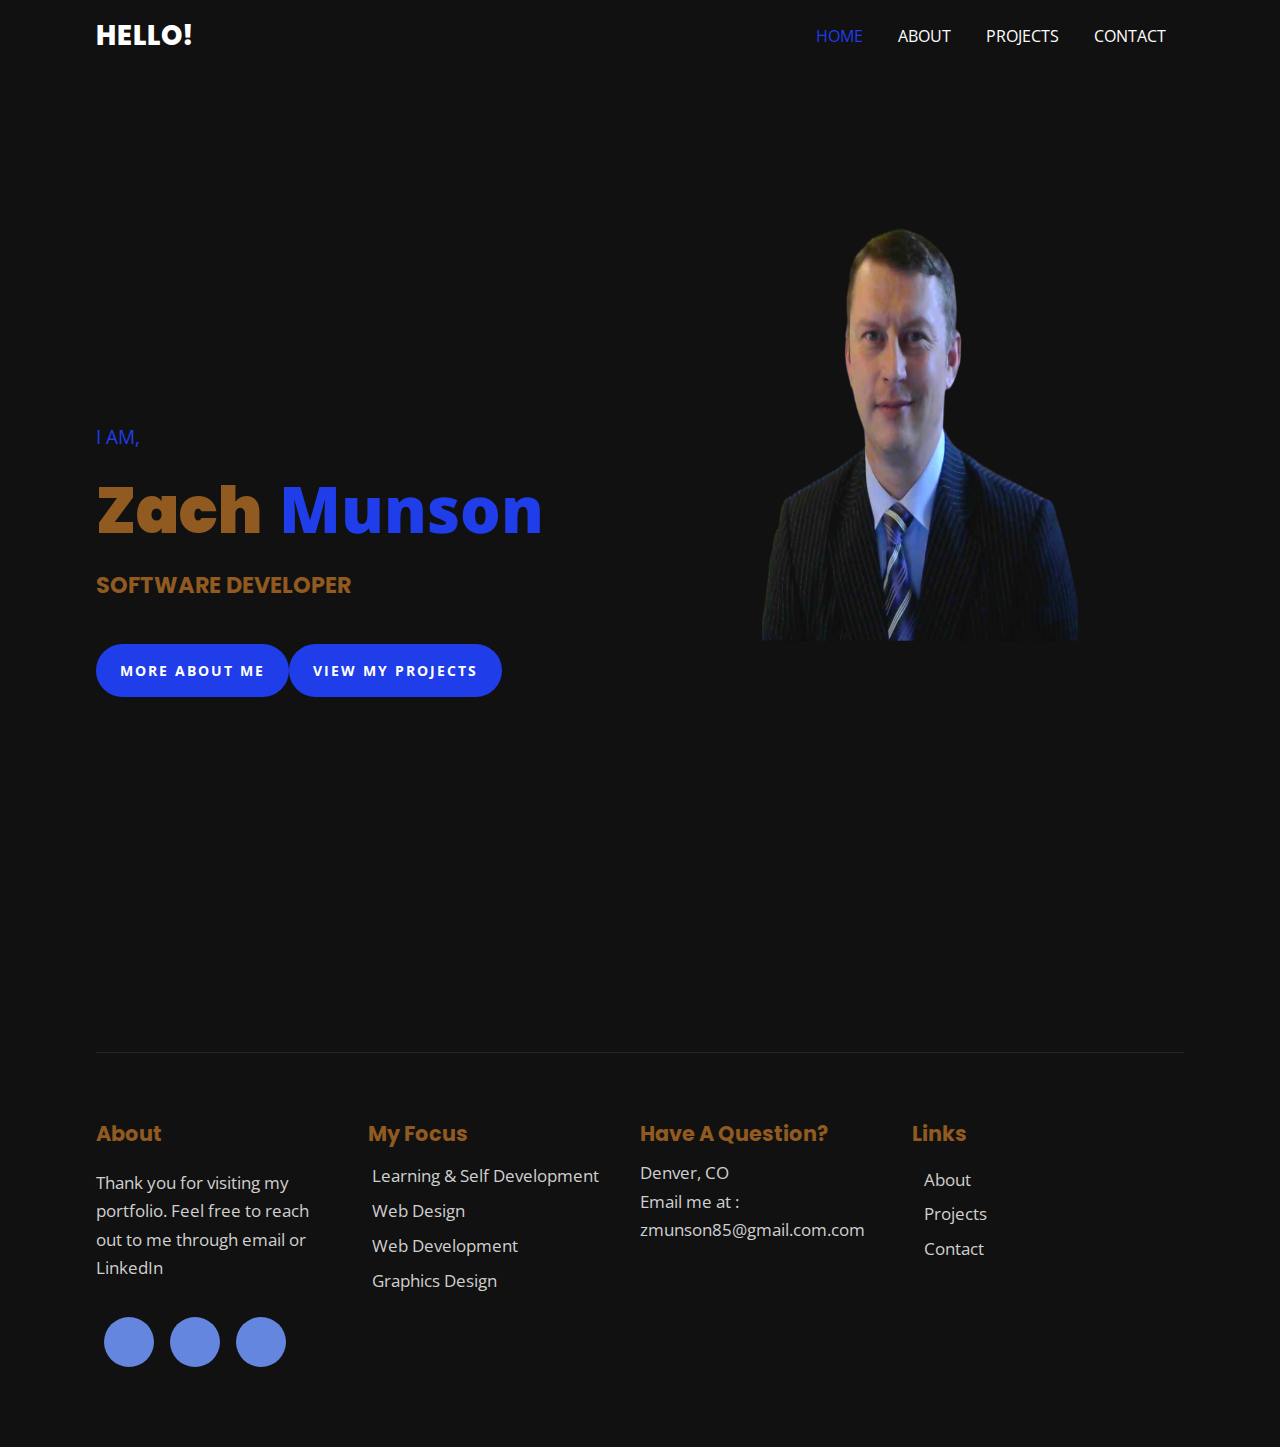
<file: index.html>
<!DOCTYPE html>
<html lang="eng">

<head>
    <meta charset="utf-8">
    <meta http-equiv="X-UA-Compatible" content="IE=edge">
    <title>Zachary Munson_ Portfolio</title>
    <meta name="description" content="">
    <meta name="viewport" content="width=device-width, initial-scale=1">

    <link rel="stylesheet" href="static/css/utility.css">

    <link rel="stylesheet" href="static/css/styles.css">

    <link rel="stylesheet" href="https://cdnjs.cloudflare.com/ajax/libs/font-awesome/5.15.1/css/all.min.css"
        integrity="sha512-+4zCK9k+qNFUR5X+cKL9EIR+ZOhtIloNl9GIKS57V1MyNsYpYcUrUeQc9vNfzsWfV28IaLL3i96P9sdNyeRssA=="
        crossorigin="anonymous" />

    <link
        href="https://fonts.googleapis.com/css2?family=Open+Sans:wght@300;400;600;700;800&family=Poppins:wght@200;300;400;500;600;700;800;900&display=swap"
        rel="stylesheet">
</head>

<body>

    <nav class="navbar">
        <div class="container">
            <div class="brand-and-toggler">
                <a href="index.html" class="navbar-brand">Hello!</a>
                <button type="button" class="navbar-toggler" id="navbar-toggler">
                    <span>
                        <i class="fas fas fa-bars"></i>
                    </span>
                </button>
            </div>

            <div class="navbar-collapse">
                <ul class="navbar-nav">
                    <li class="nav-item nav-active">
                        <a href="/index.html" class="nav-link">home</a>
                    </li>
                    <li class="nav-item">
                        <a href="/about.html" class="nav-link">about</a>
                    </li>
                    <li class="nav-item">
                        <a href="/projects.html" class="nav-link">projects</a>
                    </li>

                    <li class="nav-item">
                        <a href="/contact.html" class="nav-link">contact</a>
                    </li>
                </ul>
            </div>
        </div>
    </nav>

    <section class="home container">
        <div class="row">
            <div class="row-left">
                <h3 style="margin-top: 2%;">I am,</h3>
                <h1>Zach<span> Munson</span></h1>
                <h2>Software Developer</h2>
                <div class="home-pg-btn">
                    <a href="/about.html" class="btn">more about me</a>
                    <a href="/projects.html" class="btn">View My Projects</a>

                </div>
            </div>

            <div class="row-right">
                <div class="img-border">
                    <div class="img-container">
                        <img style="margin-left:20%;" src="static/image/MyProfilePic.png" alt="my photo">
                    </div>
                </div>
            </div>
        </div>
    </section>

    <footer class="footer container">
        <div class="row">
            <div class="col">
                <h3 class="footer-title">about</h3>
                <p class="text">Thank you for visiting my portfolio. Feel free to reach out to me through email or
                    LinkedIn</p>
                <div class="social-links">
                    <a href="https://github.com/zmunson85"><i class="fab fab fa-github"></i></a>
                    <a href="https://www.linkedin.com/in/zachary-munson-a085aa49/"><i
                            class="fab fab fa-linkedin"></i></a>
                    <a href="mailto: zmunson85@gmail.com"><i class="fab fab fab fa-google"></i></a>
                </div>
            </div>

            <div class="col">
                <h3 class="footer-title">My Focus</h3>
                <div class="footer-links">
                    <a href="#" class="text">
                        <i class="fas fas fas fa-code"></i>
                        Learning & Self Development
                    </a>
                    <a href="#" class="text">
                        <i class="fas fas fas fa-code"></i>
                        web design
                    </a>
                    <a href="#" class="text">
                        <i class="fas fas fa-head-side-virus"></i>
                        web development
                    </a>
                    <a href="#" class="text">
                        <i class="fas fas fa-photo-video"></i>
                        graphics design
                    </a>
                </div>

            </div>

            <div class="col">
                <h3 class="footer-title">have a question?</h3>
                <div>
                    <span>
                        <i class="fas fa-map-marker-alt"></i>
                    </span>
                    <span class="text">Denver, CO</span>
                </div>
                <div>
                    <span>
                        <i class="fas fa-envelope"></i>
                    </span>
                    <span class="text">Email me at : zmunson85@gmail.com.com</span>
                </div>
            </div>
            <div class="col">
                <h3 class="footer-title">links</h3>
                <div class="footer-links">
                    <a href="about.html" class="text">
                        <i class="fas fa-long-arrow-alt-right"></i>
                        about
                    </a>
                    <a href="/projects.html" class="text">
                        <i class="fas fa-long-arrow-alt-right"></i>
                        projects
                    </a>
                    <a href="/contact.html" class="text">
                        <i class="fas fa-long-arrow-alt-right"></i>
                        contact
                    </a>
                </div>
            </div>
    </footer>

    <script src="script.js"></script>
</body>

</html>
</file>
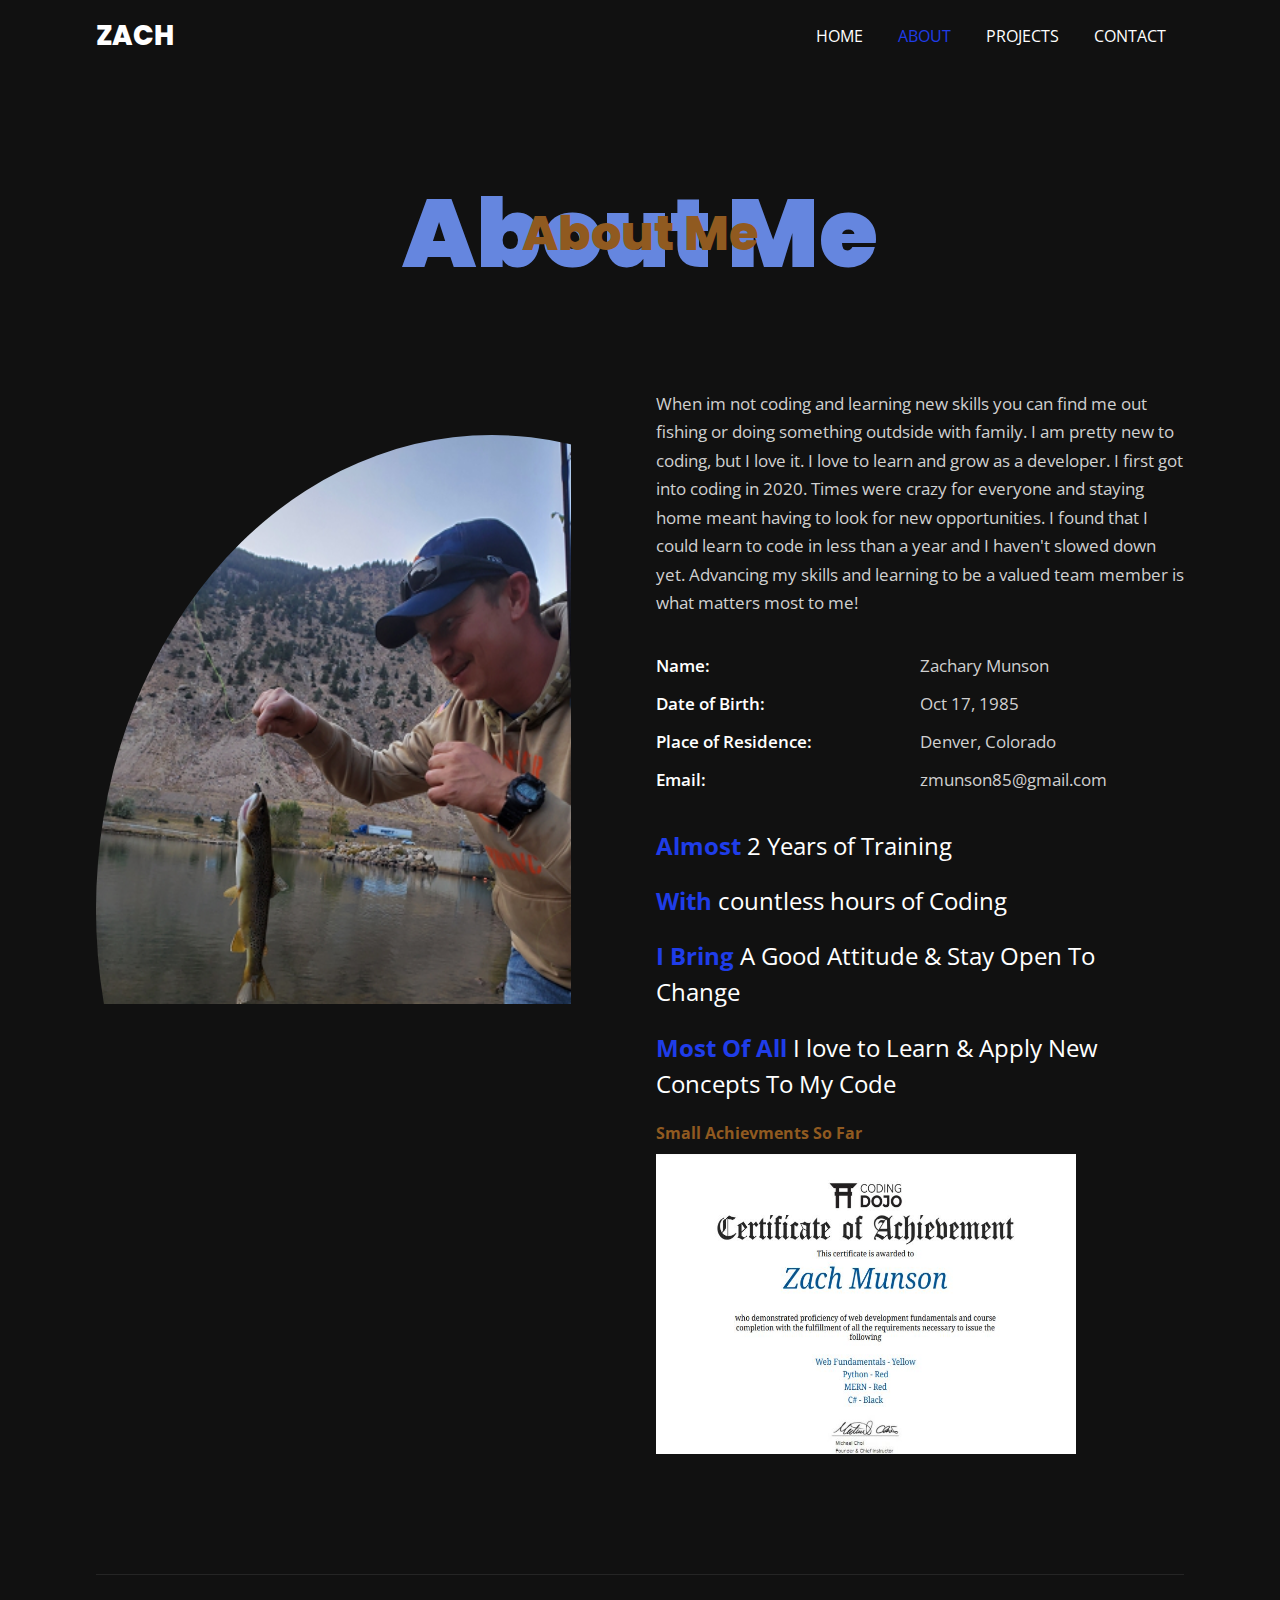
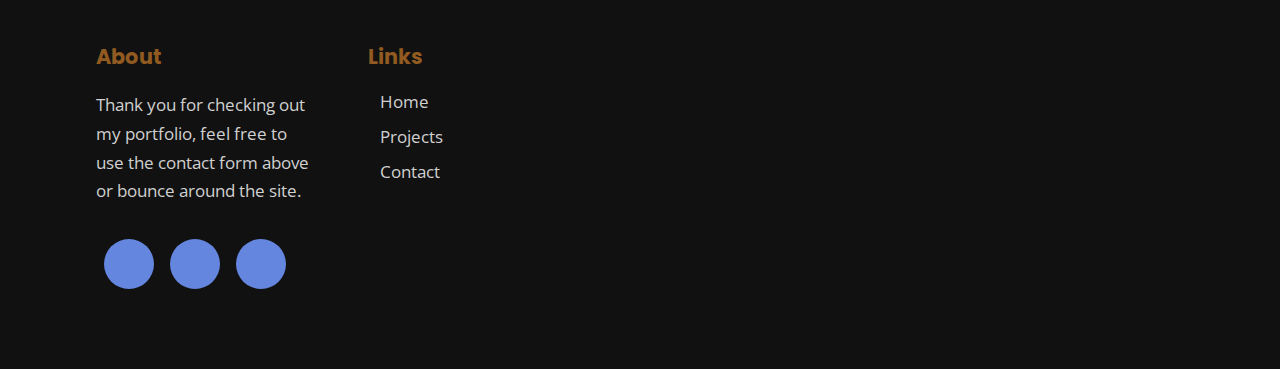
<file: about.html>
<!DOCTYPE html>
<html lang="eng">

<head>
    <meta charset="utf-8">
    <meta http-equiv="X-UA-Compatible" content="IE=edge">
    <title>About</title>
    <meta name="description" content="">
    <meta name="viewport" content="width=device-width, initial-scale=1">

    <link rel="stylesheet" href="static/css/utility.css">

    <link rel="stylesheet" href="static/css/styles.css">

    <link rel="stylesheet" href="https://cdnjs.cloudflare.com/ajax/libs/font-awesome/5.15.1/css/all.min.css"
        integrity="sha512-+4zCK9k+qNFUR5X+cKL9EIR+ZOhtIloNl9GIKS57V1MyNsYpYcUrUeQc9vNfzsWfV28IaLL3i96P9sdNyeRssA=="
        crossorigin="anonymous" />

    <link
        href="https://fonts.googleapis.com/css2?family=Open+Sans:wght@300;400;600;700;800&family=Poppins:wght@200;300;400;500;600;700;800;900&display=swap"
        rel="stylesheet">
</head>

<body>

    <nav class="navbar">
        <div class="container">
            <div class="brand-and-toggler">
                <a href="index.html" class="navbar-brand">Zach</a>
                <button type="button" class="navbar-toggler" id="navbar-toggler">
                    <span>
                        <i class="fas fa-bars"></i>
                    </span>
                </button>
            </div>

            <div class="navbar-collapse">
                <ul class="navbar-nav">
                    <li class="nav-item">
                        <a href="/index.html" class="nav-link">home</a>
                    </li>
                    <li class="nav-item nav-active">
                        <a href="about.html" class="nav-link">about</a>
                    </li>
                    <li class="nav-item">
                        <a href="projects.html" class="nav-link">projects</a>
                    </li>
                    <li class="nav-item">
                        <a href="contact.html" class="nav-link">contact</a>
                    </li>
                </ul>
            </div>
        </div>
    </nav>
    <section class="about container">
        <div class="title">
            <h2>about me</h2>
            <div>
                <h2>about me</h2>
            </div>
        </div>

        <div class="row">
            <div class="row-left">
                <img src="static/image/fishing.png" alt="about photo">
            </div>

            <div class="row-right">
                <p class="text">When im not coding and learning new skills you can find me out fishing or doing
                    something outdside with family. I am pretty new to coding, but I love it. I love to learn and grow
                    as a
                    developer. I first got into coding in
                    2020. Times were crazy for everyone and staying home meant having to look for new opportunities. I
                    found that I could
                    learn to code in less than a year and I haven't slowed down yet. Advancing my skills and learning to
                    be a valued team
                    member is what matters most to me!</p>
                <div class="about-content">
                    <ul>
                        <li class="text">
                            <span>Name: </span>
                            <span>Zachary Munson</span>
                        </li>
                        <li class="text">
                            <span>Date of Birth: </span>
                            <span>Oct 17, 1985</span>
                        </li>
                        <li class="text">
                            <span>Place of Residence: </span>
                            <span>Denver, Colorado</span>
                        </li>
                        <li class="text">
                            <span>Email: </span>
                            <span>zmunson85@gmail.com</span>
                        </li>
                    </ul>
                </div>

                <h3>Almost <span>2 Years of Training</span></h3>
                <h3>With <span>countless hours of Coding</span></h3>
                <h3>I Bring<span> A Good Attitude & Stay Open To Change</span></h3>
                <h3>Most Of All <span>I love to Learn & Apply New Concepts To My Code</span></h3>
                <div>
                    <H4>Small Achievments So Far</H4>
                    <img style="height: 300px; width: 420px;" src="static/image/dojocert.png">

                </div>

            </div>
        </div>
    </section>
    <footer class="footer container">
        <div class="row">
            <div class="col">
                <h3 class="footer-title">about</h3>
                <p class="text">Thank you for checking out my portfolio, feel free to use the contact form above or
                    bounce
                    around the site.</p>
                <div class="social-links">
                    <a href="https://github.com/zmunson85"><i class="fab fab fa-github"></i></a>
                    <a href="https://www.linkedin.com/in/zachary-munson-a085aa49/"><i
                            class="fab fab fa-linkedin"></i></a>
                    <a href="mailto: zmunson85@gmail.com"><i class="fab fab fab fa-google"></i></a>
                </div>
            </div>

            <div class="col">
                <h3 class="footer-title">links</h3>
                <div class="footer-links">
                    <a href="/index.html" class="text">
                        <i class="fas fa-long-arrow-alt-right"></i>
                        home
                    </a>
                    <a href="/projects.html" class="text">
                        <i class="fas fa-long-arrow-alt-right"></i>
                        projects
                    </a>
                    <a href="/contact.html" class="text">
                        <i class="fas fa-long-arrow-alt-right"></i>
                        contact
                    </a>
                </div>
            </div>
    </footer>
    <script src="script.js"></script>
</body>

</html>
</file>
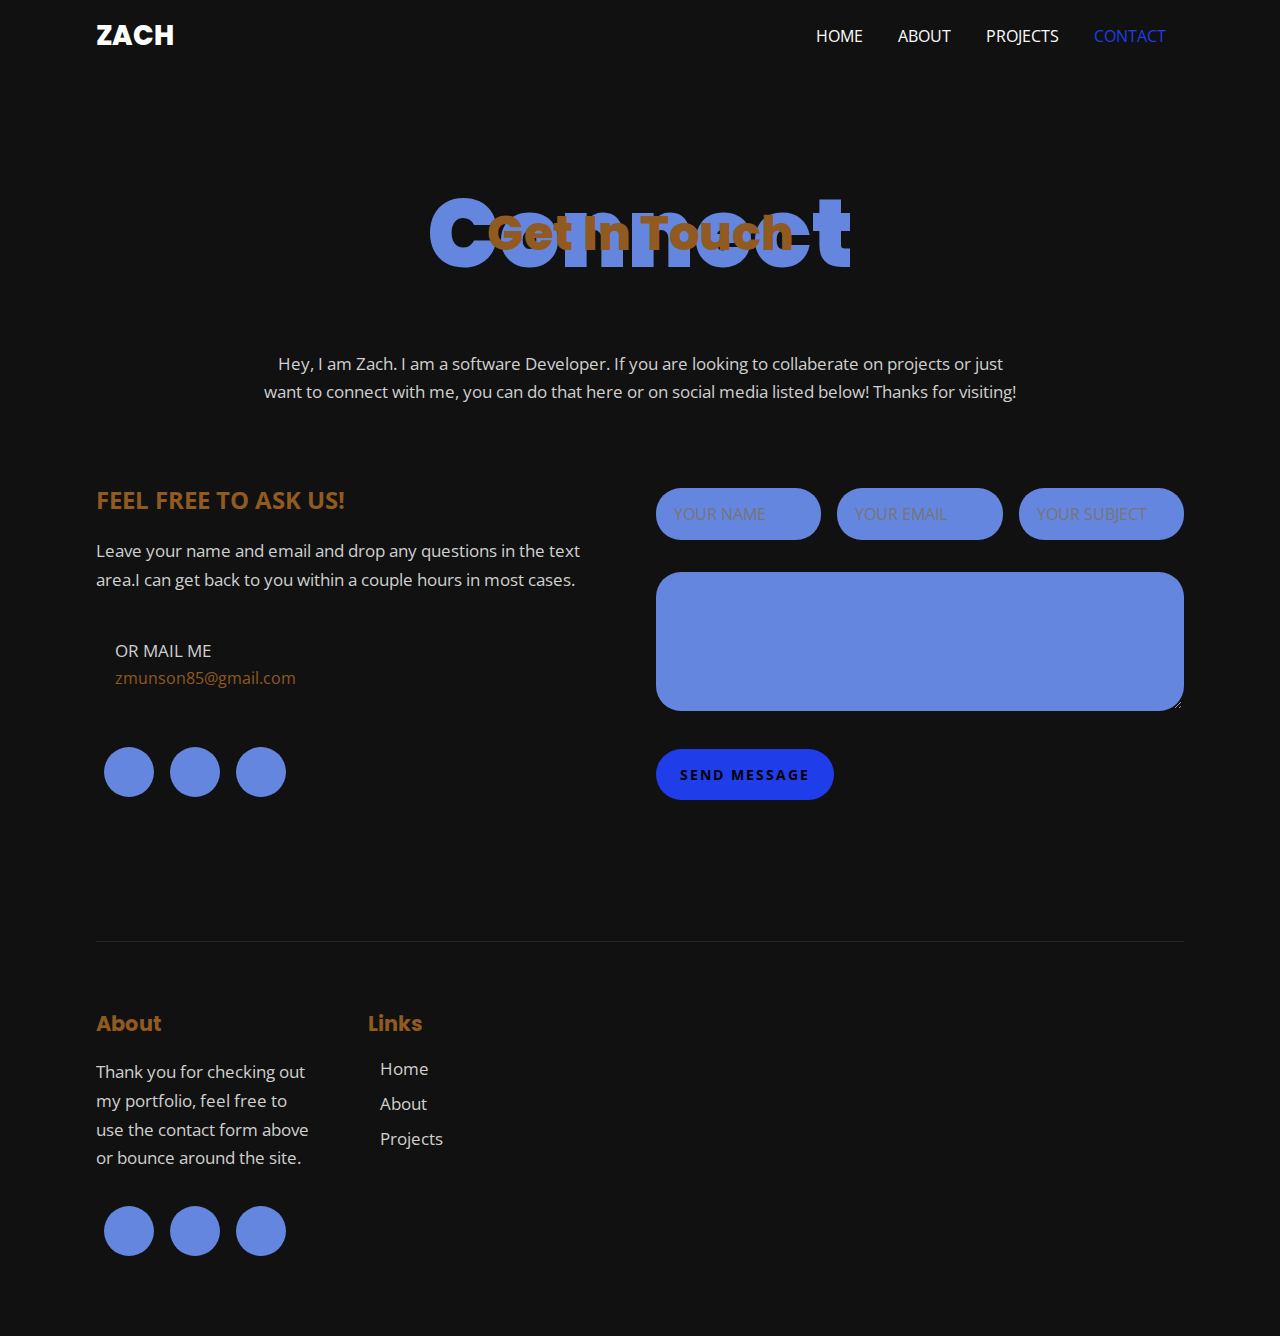
<file: contact.html>
<!DOCTYPE html>
<html lang="eng">

<head>
    <meta charset="utf-8">
    <meta http-equiv="X-UA-Compatible" content="IE=edge">
    <title>Contact</title>
    <meta name="description" content="">
    <meta name="viewport" content="width=device-width, initial-scale=1">

    <link rel="stylesheet" href="static/css/utility.css">

    <link rel="stylesheet" href="static/css/styles.css">



    <link rel="stylesheet" href="https://cdnjs.cloudflare.com/ajax/libs/font-awesome/5.15.1/css/all.min.css"
        integrity="sha512-+4zCK9k+qNFUR5X+cKL9EIR+ZOhtIloNl9GIKS57V1MyNsYpYcUrUeQc9vNfzsWfV28IaLL3i96P9sdNyeRssA=="
        crossorigin="anonymous" />

    <link
        href="https://fonts.googleapis.com/css2?family=Open+Sans:wght@300;400;600;700;800&family=Poppins:wght@200;300;400;500;600;700;800;900&display=swap"
        rel="stylesheet">
</head>

<body>

    <nav class="navbar">
        <div class="container">
            <div class="brand-and-toggler">
                <a href="index.html" class="navbar-brand">zach</a>
                <button type="button" class="navbar-toggler" id="navbar-toggler">
                    <span>
                        <i class="fas fa-bars"></i>
                    </span>
                </button>
            </div>

            <div class="navbar-collapse">
                <ul class="navbar-nav">
                    <li class="nav-item">
                        <a href="index.html" class="nav-link">home</a>
                    </li>
                    <li class="nav-item">
                        <a href="about.html" class="nav-link">about</a>
                    </li>

                    <li class="nav-item">
                        <a href="projects.html" class="nav-link">projects</a>
                    </li>

                    <li class="nav-item nav-active">
                        <a href="contact.html" class="nav-link">contact</a>
                    </li>
                </ul>
            </div>
        </div>
    </nav>
    <section class="contact container">
        <div class="title">
            <h2>connect</h2>
            <div>
                <h2>get in touch</h2>
            </div>
        </div>

        <p class="text">Hey, I am Zach. I am a software Developer. If you are looking to collaberate on projects or just
            want to connect with me, you can do that here or on social media listed below! Thanks for visiting!</p>

        <div class="row">
            <div class="col-left">
                <h2>feel free to ask us!</h2>
                <p class="text">Leave your name and email and drop any questions in the text area.I can get back to you
                    within a couple hours in most cases.</p>

                <div class="contact-info">
                    <span><i class="fas fa-envelope-open"></i></span>
                    <h3>
                        <span class="text">or mail me</span> <br>
                        zmunson85@gmail.com
                    </h3>
                </div>


                <div class="social-links">
                    <a href="https://github.com/zmunson85"><i class="fab fab fa-github"></i></a>
                    <a href="https://www.linkedin.com/in/zachary-munson-a085aa49/"><i
                            class="fab fab fa-linkedin"></i></a>
                    <a href="mailto: zmunson85@gmail.com"><i class="fab fab fab fa-google"></i></a>
                </div>
            </div>

            <div class="col-right">
                <form class="contact-form">
                    <div class="form-group">
                        <input type="text" placeholder="your name">
                        <input type="email" placeholder="your email">
                        <input type="text" placeholder="your subject">
                    </div>
                    <textarea rows="5"></textarea>
                    <button type="submit" class="btn">send message</button>
                </form>
            </div>
        </div>
    </section>
    <footer class="footer container">
        <div class="row">
            <div class="col">
                <h3 class="footer-title">about</h3>
                <p class="text">Thank you for checking out my portfolio, feel free to use the contact form above or
                    bounce around the site.</p>
                <div class="social-links">
                    <a href="https://github.com/zmunson85"><i class="fab fab fa-github"></i></a>
                    <a href="https://www.linkedin.com/in/zachary-munson-a085aa49/"><i
                            class="fab fab fa-linkedin"></i></a>
                    <a href="mailto: zmunson85@gmail.com"><i class="fab fab fab fa-google"></i></a>
                </div>
            </div>

            <div class="col">
                <h3 class="footer-title">links</h3>
                <div class="footer-links">
                    <a href="/index.html" class="text">
                        <i class="fas fa-long-arrow-alt-right"></i>
                        home
                    </a>
                    <a href="about.html" class="text">
                        <i class="fas fa-long-arrow-alt-right"></i>
                        about
                    </a>
                    <a href="/projects.html" class="text">
                        <i class="fas fa-long-arrow-alt-right"></i>
                        projects
                    </a>
                </div>
            </div>
    </footer>

    <script src="script.js"></script>
</body>

</html>
</file>
<file: static/css/utility.css>
/* setup and common stylings */
/* https://www.w3schools.com/cssref/sel_target.asp */
:root{
    --poppins: 'Poppins', sans-serif;
    --sans: 'Open Sans', sans-serif;
    --green: #1f3de9;
    --black: rgb(17, 17, 17);
    --nero: #6586df;
    --transition: all 0.4s ease;
    /* delivery time in miliseconds as the transition eases in on load */
}

*{
    box-sizing: border-box;
    padding: 0;
    margin: 0;
    font-family: var(--sans);
}

body{
    color: rgb(144, 90, 32);
    line-height: 1.5;
    background: var(--black);
    overflow-x: hidden;
}
a{
    color: #fff;
    text-decoration: none;
}
img{
    width: 60%;
    height: 60%;
    display: block;
}
/* remove the bullets from list items */
ul li{
    list-style-type: none;
}
/* grab text elements by tag, group styling */
h1, h2, h3, h4, h5, h6, p{
    padding: 0.6rem 0;
}

/* button */
.btn{
    border: none;
    margin: 1rem 0;
    border-radius: 35px;
    background: var(--green);
    font-size: 0.9rem;
    text-transform: uppercase;
    padding: 1rem 1.5rem;
    font-weight: 700;
    letter-spacing: 2px;
    display: inline-block;
    cursor: pointer;
    transition: var(--transition);
}
.btn:hover{
    opacity: 0.7;
}

.text{
    font-size: 1.05rem;
    color: #d0d0d0;
    line-height: 1.7;
}

/* title */
.title{
    position: relative;
}
.title > h2{
    font-size: 3rem;
    font-family: var(--poppins);
    text-align: center;
    text-transform: capitalize;
    font-weight: 900;
    color: var(--nero);
}
.title div{
    position: absolute;
    top: 50%;
    left: 50%;
    text-align: center;
    width: 100%;
    transform: translate(-50%, -50%);
}
/* make text caps no matter the entry */
/* https://www.w3schools.com/cssref/css3_pr_transform.asp */
.title div h2{
    text-transform: capitalize;
    font-size: 2rem;
    font-family: var(--poppins);
    font-weight: 800;
}
.container{
    width: 20vw;
    margin: 0 auto;
}

/* https://www.w3schools.com/cssref/css3_pr_mediaquery.asp */

@media screen and (min-width: 500px){
    .title > h2{
        font-size: 6rem;
    }
    .title div h2{
        font-size: 3rem;
    }
}

@media screen and (min-width: 992px){
    .container{
        width: 88vw;
    }
}
@media screen and (min-width: 1200px){
    .container{
        width: 85vw;
    }
}

/* https://www.w3schools.com/css/css_important.asp */
/* styling to stop transition & animation on resize,  */
.resize-animation-stopper *{
    animation: none !important;
    transition: none !important;
}
</file>
<file: static/css/styles.css>
/* Position the image container (needed to position the left and right arrows) */
    .container {
        position: relative;
    }

    /* Hide the images by default */
    .mySlides {
        display: none;
        height: 60%;
        margin-left: 32%;
    }

    /* Add a pointer when hovering over the thumbnail images */
    .cursor {
        cursor: pointer;
    }

    /* Next & previous buttons */
    .prev,
    .next {
        cursor: pointer;
        position: absolute;
        top: 60%;
        width: auto;
        padding: 16px;
        margin-top: -50px;
        color: white;
        font-weight: bold;
        font-size: 20px;
        border-radius: 0 3px 3px 0;
        user-select: none;
        -webkit-user-select: none;
    }

    /* Position the "next button" to the right */
    .next {
        right: 0;
        border-radius: 3px 0 0 3px;
    }

    /* On hover, add a black background color with a little bit see-through */
    .prev:hover,
    .next:hover {
        background-color: rgba(0, 0, 0, 0.8);
    }

    /* Number text (1/3 etc) */
    .numbertext {
        color: #f2f2f2;
        font-size: 12px;
        padding: 8px 12px;
        position: absolute;
        top: 0;
    }

    /* Container for image text */
    .caption-container {
        text-align: center;
        background-color: #222;
        padding: 2px 16px;
        color: white;
    }

    .row:after {
        content: "";
        display: table;
        clear: both;
    }

    /* Six columns side by side */
    .column {
        float: left;
        width: 16.66%;
    }

    /* Add a transparency effect for thumnbail images */
    .demo {
        opacity: 0.6;
    }
/* for each tab in the nav bar that is active and effect on hover */
    .active,
    .demo:hover {
        opacity: 1;
    }

    img{
        align-items: bottom;
    } */

    /* COPIED CODE FROM W3Schools */

    /* #### navbar #### */
.navbar{
    position: fixed;
    z-index: 999;
    top: 0;
    left: 0;
    background: var(--nero);
    width: 100%;
}
.brand-and-toggler{
    display: flex;
    justify-content: space-between;
    padding: 1rem 0;
}
.navbar-brand{
    text-transform: uppercase;
    font-family: var(--poppins);
    font-size: 1.7rem;
    font-weight: 800;
}
.navbar-toggler{
    border: none;
    font-size: 1.7rem;
    background: none;
    color: #fff;
    cursor: pointer;
    outline: none;
    transition: var(--transition);
}
.navbar-toggler:hover{
    opacity: 0.8;
}
.navbar-collapse{
    height: 0;
    overflow: hidden;
    transition: var(--transition);
}
.nav-item{
    text-align: center;
    padding: 0.6rem;
    position: relative;
}
.nav-item::after{
    content: "";
    position: absolute;
    bottom: 4px;
    left: 50%;
    transform: translateX(-50%);
    border-radius: 5px;
    width: 0;
    height: 2px;
    background: var(--green);
    transition: var(--transition);
}
.nav-item:hover::after{
    width: 100px;
}
.nav-link{
    text-transform: uppercase;
    font-size: 1.2rem;
    transition: var(--transition);
}
.nav-link:hover{
    color: var(--green);
}
.nav-active .nav-link{
    color: var(--green);
}

/*** show nav class ***/
.showNav{
    height: 385px;
}

/* #### HOME PAGE #### */
.home{
    padding: 5rem 0 2.5rem 0;
}
.home .row > div{
    height: 60vh;
    display: flex;
    flex-direction: column;
    justify-content: center;
    align-items: center;
    border: 2px solid var(--nero);
    border-radius: 10px;
    margin: 2rem 0;
}
.home .row-left{
    text-align: center;
}
.home .row-left h3{
    color: var(--green);
    font-weight: 400;
    text-transform: uppercase;
}
.home .row-left h1{
    font-size: 2rem;
    font-family: var(--poppins);
    text-transform: capitalize;
    line-height: 1.2;
    font-weight: 900;
}
.home .row-left h1 span{
    color: var(--green);
}
.home .row-left h2{
    text-transform: uppercase;
    font-family: var(--poppins);
    font-size: 1rem;
}
.home-pg-btn{
    display: flex;
    margin: 1rem 0;
}
.home-pg-btn button{
    padding: 0.8rem;
    margin-right: 0.6rem;
    border: 1px solid #f7f7f7;
}
.home-pg-btn button:first-child{
    border-color: var(--green);
}
.home-pg-btn button:last-child{
    background: transparent;
    color: #fff;
}
.home .img-container{
    position: relative;
    width: 240px;
    height: 240px;
    border-radius: 50%;
    overflow: hidden;
}
.home .img-border{
    background: var(--nero);
    width: 245px;
    height: 245px;
    border-radius: 50%;
    display: flex;
    justify-content: center;
    align-items: center;
}

/* #### ABOUT PAGE #### */
.about{
    padding: 5rem 0 2.5rem 0;
}
.about .row-right{
    padding: 3rem 0;
}
.about .row-right p{
    margin: 1rem 0;
}
.about-content{
    margin: 1.5rem 0;
}
.about-content li{
    display: flex;
    margin: 0.6rem 0;
}
.about-content li span{
    flex: 1;
}
.about-content li span:first-child{
    color: #fff;
    font-weight: 600;
}
.about .row-right h3{
    color: var(--green);
    font-size: 1.5rem;
}
.about .row-right h3 span{
    color: #fff;
    font-weight: 400;
}


/* #### PROJECTS PAGE #### */
.projects{
    padding: 5rem 0 2.5rem 0;
}
.projects > .text{
    width: 70%;
    margin: 1.5rem auto;
    text-align: center;
}
.projects .item{
    margin: 2rem 0;
    height: 320px;
    width: 100%;
    position: relative;
}
.projects .row .item:nth-child(1){
    background: url(../assets/project-img-1.jpg) center/cover no-repeat;
}
.projects .row .item:nth-child(2){
    background: url(../assets/project-img-2.jpg) center/cover no-repeat;
}
.projects .row .item:nth-child(3){
    background: url(../assets/project-img-3.jpg) center/cover no-repeat;
}
.projects .row .item:nth-child(4){
    background: url(../assets/project-img-4.jpg) center/cover no-repeat;
}
.projects .row .item:nth-child(5){
    background: url(../assets/project-img-5.jpg) center/cover no-repeat;
}
.projects .row .item:nth-child(6){
    background: url(../assets/project-img-6.jpg) center/cover no-repeat;
}
.projects .item .item-overlay{
    position: absolute;
    top: 0;
    left: 0;
    width: 100%;
    height: 100%;
    background: var(--green);
    text-align: center;
    display: flex;
    flex-direction: column;
    justify-content: center;
    padding: 1.5rem;
    opacity: 0;
    transition: var(--transition);
    color: white;
}
.projects .item .item-overlay a{
    text-transform: capitalize;
    font-size: 1.25rem;
    font-weight: 400;
    font-family: var(--poppins);
}
.projects .item .item-overlay h3{
    text-transform: uppercase;
    font-size: 1rem;
    letter-spacing: 3px;
}
.projects .item:hover .item-overlay{
    opacity: 0.9;
}

.sourceCode:hover{
    background-color: darkred;
}

/* _CONTACT PAGE_ */
.contact{
    padding: 5rem 0 2.5rem 0;
}
.contact > .text{
    width: 70%;
    margin: 1.5rem auto;
    text-align: center;
}
.contact .row{
    margin: 1rem 0;
}
.contact .row > div{
    margin: 2.5rem 0;
    padding: 2rem 0;
}
.contact .col-left h2{
    text-transform: uppercase;
}
.contact .contact-info{
    margin: 1rem 0;
    padding: 0.5rem 0;
    display: flex;
    align-items: center;
}
.contact .contact-info > span{
    color: var(--green);
    font-size: 2.6rem;
    margin-right: 1.2rem;
}
.contact .contact-info h3{
    font-size: 1rem;
    font-weight: 400;
}
.contact .contact-info h3 span{
    text-transform: uppercase;
    font-size: 1.05rem;
}
.contact .contact-social-links{
    display: flex;
}
.contact .contact-social-links a{
    display: block;
    width: 50px;
    height: 50px;
    background: var(--nero);
    margin: 0 0.6rem;
    display: flex;
    justify-content: center;
    align-items: center;
    border-radius: 50%;
    transition: var(--transition);
}
.contact .contact-social-links a:first-child{
    margin-left: 0;
}
.contact .contact-social-links a:hover{
    background: var(--green);
}
.contact-form input, .contact-form textarea{
    width: 100%;
    margin: 1rem 0;
    background: var(--nero);
    border: 2px solid transparent;
    font-size: 1rem;
    padding: 0.8rem 1rem;
    border-radius: 25px;
    outline: 0;
    caret-color: #fff;
}
.contact-form input:focus, .contact-form textarea:focus{
    border-color: var(--green);
}
.contact-form input::placeholder,
.contact-form textarea::placeholder{
    text-transform: uppercase;
}




/* _footer_ */
.footer{
    padding: 2.5rem 0;
    border-top: 1.5px solid #252525;
}
.footer-title{
    text-transform: capitalize;
    font-size: 1.3rem;
    font-family: var(--poppins);
    font-weight: 700;
}
.footer .col{
    text-align: center;
    padding: 1rem 0;
}
.footer .col:first-child .text{
    width: 80%;
    margin: 0 auto;
}
.social-links{
    display: flex;
    justify-content: center;
    
}
.social-links a{
    background: var(--nero);
    width: 50px;
    height: 50px;
    font-size: 1.5rem;
    display: flex;
    justify-content: center;
    align-items: center;
    border-radius: 50%;
    margin: 1.5rem 0.5rem;
    transition: var(--transition);
}
.social-links a:hover{
    background: var(--green);
}
.footer-links a{
    display: block;
    text-transform: capitalize;
    padding: 0.2rem 0;
    transition: var(--transition);
}
.footer-links a .fas{
    display: none;
}
.footer-links a:hover{
    color: #fff;
}
.footer .col:last-child div{
    padding: 0.2rem 0;
}
.footer .col:last-child .fas{
    padding-right: 0.5rem;
}
.footer-text .text{
    text-align: center;
}






/* _Media Queries_*/
@media screen and (min-width: 500px){
    /* home page */
    .home .row-left h1{
        font-size: 4rem;
    }
    .home .row-left h2{
        font-size: 1.4rem;
    }
    .home-pg-btn button{
        padding: 1rem 1.5rem;
    }
    .home .img-container{
        width: 320px;
        height: 320px;
    }
    .home .img-border{
        width: 325px;
        height: 325px;
    }
}

@media screen and (min-width: 768px){
    /* footer */
    .footer .row{
        display: grid;
        grid-template-columns: repeat(2, 1fr);
    }
    /* about page */
    .about .row-left{
        width:150%;
        height: 80%;
        overflow: hidden;
        border-radius: 50%;
        position: relative;
    }
    /* services page */
    .services .row{
        display: flex;
        flex-wrap: wrap;
    }
    .services .item{
        flex: 0 0 calc(50% - 2rem);
        margin: 1rem;
    }
    /* projects page */
    .projects .row{
        display: grid;
        grid-template-columns: repeat(3, 1fr);
        grid-gap: 2rem;
    }
    .projects .row .item{
        margin: 0;
    }
    .projects .row .item:nth-child(2){
        grid-column: 2/4;
    }
    .projects .row .item:nth-child(3){
        grid-column: 1/3;
    }
    .projects .row .item:nth-child(6){
        grid-column: 2/4;
    }

    /* contact page */
    .contact-form .form-group{
        display: grid;
        grid-template-columns: repeat(3, 1fr);
        grid-gap: 1rem;
    }
    .contact .row > div{
        margin: 0;
    }
}

@media screen and (min-width: 992px){
    /* navbar section */
    .navbar-toggler{
        display: none;
    }
    .navbar .container{
        display: flex;
        flex-wrap: wrap;
        justify-content: space-between;
        align-items: center;
    }
    .navbar-nav{
        display: flex;
        justify-content: flex-end;
    }
    .navbar-collapse{
        height: 100%;
        flex: 1 0 auto;
    }
    .brand-and-toggler{
        flex: 0 0 100px;
    }
    .nav-item{
        margin: 0 0.5rem;
    }
    .nav-link{
        font-size: 1rem;
    }

    /* home page */
    .home .row{
        display: grid;
        grid-template-columns: repeat(2, 1fr);
        grid-gap: 2rem;
    }
    .home .row > div{
        height: calc(100vh - 73px);
        border: none;
        margin: 0;
        align-items: flex-start;
    }
    .home .row-left{
        text-align: left;
    }
    .home .img-container{
        width: 100%;
        height: 100%;
        border-radius: unset;
    }
    .home .img-border{
        height: 90%;
        width: 100%;
        transition: var(--transition);
        border-radius: unset;
        background: transparent;
    }
    .home .img-border:hover{
        transform: translateY(-14px);
    }

    /* about page */
    .about .row{
        display: grid;
        grid-template-columns: repeat(2, 1fr);
        align-items: center;
        grid-gap: 2rem;
    }
    /* contact page */
    .contact .row{
        display: grid;
        grid-template-columns: repeat(2, 1fr);
        grid-gap: 2rem;
    }
}

@media screen and (min-width: 1200px){
    /* footer */
    .footer .row{
        grid-template-columns: repeat(4, 1fr);
    }
    .footer .row .col{
        text-align: left;
    }
    .footer .col:first-child .text{
        margin: 0;
    }
    .social-links{
        justify-content: flex-start;
    }
    .footer-links a .fas{
        display: inline-block;
    }

    
}
</file>
